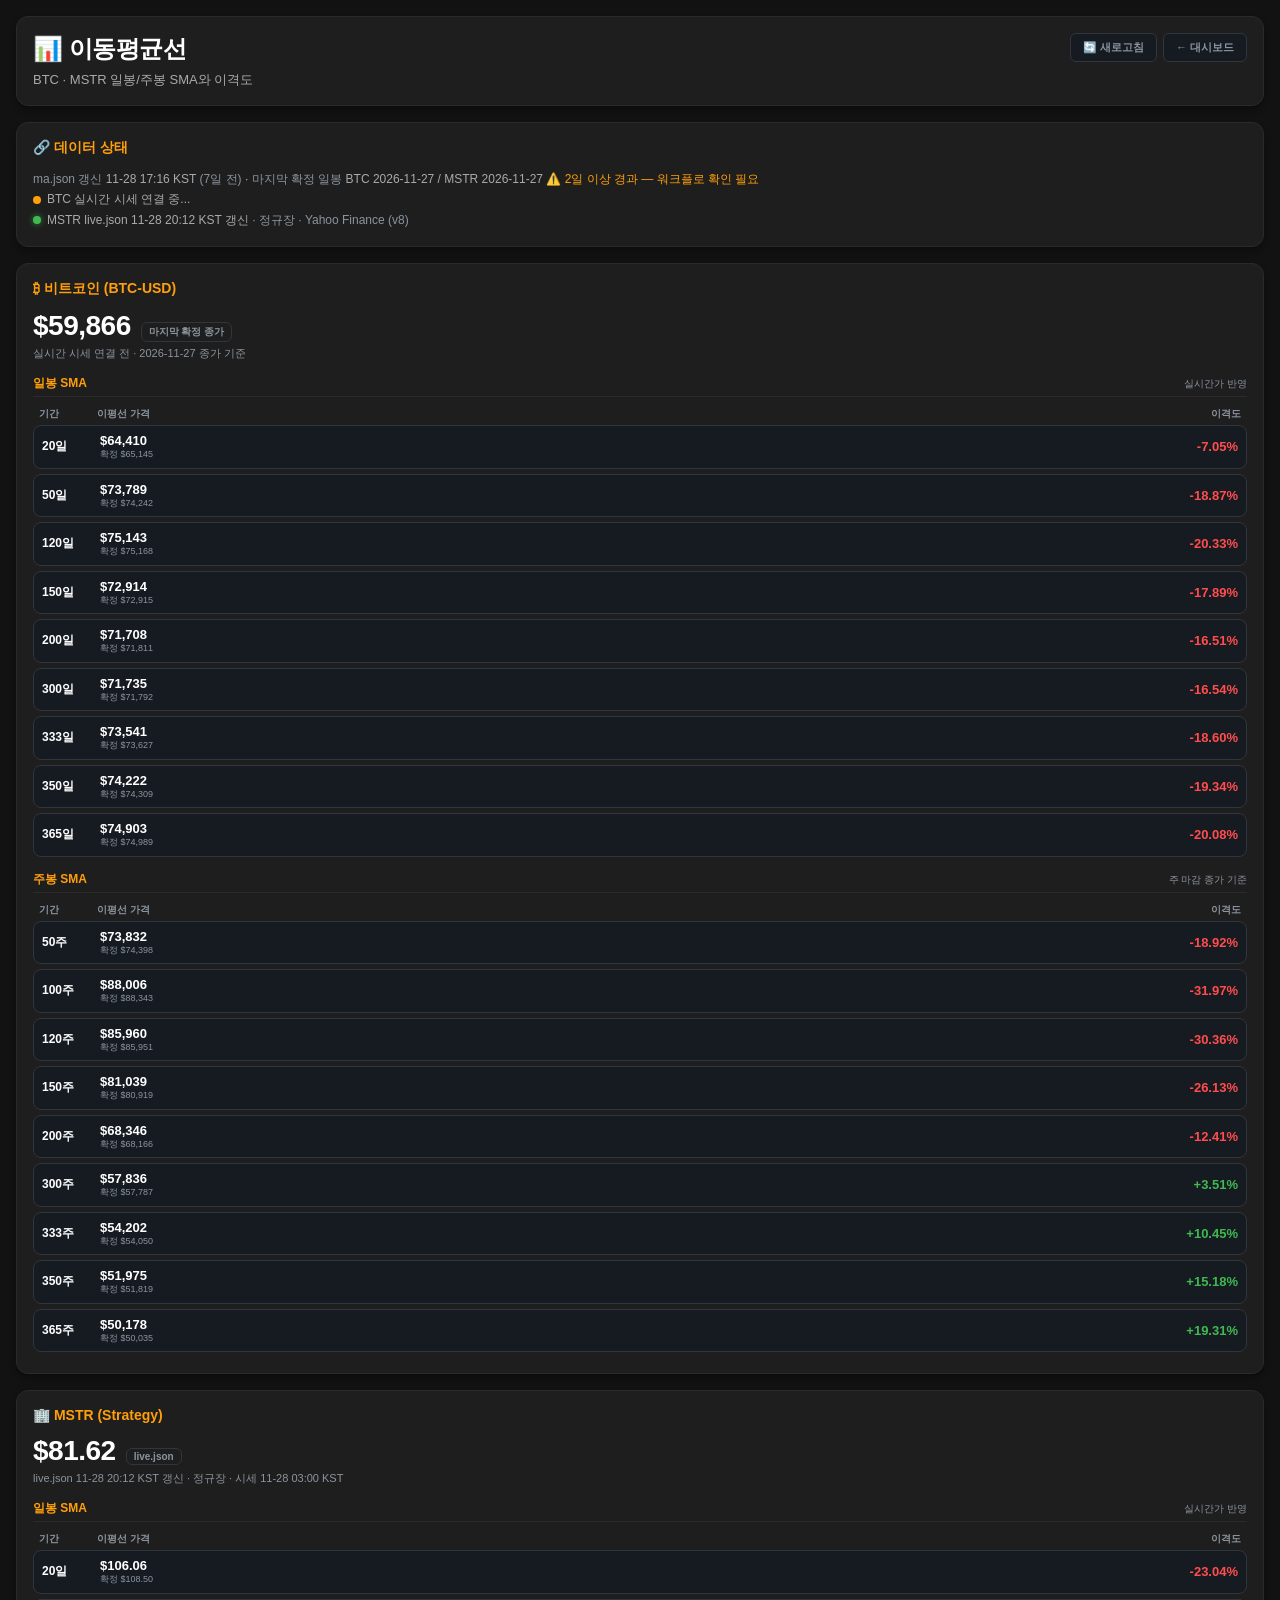
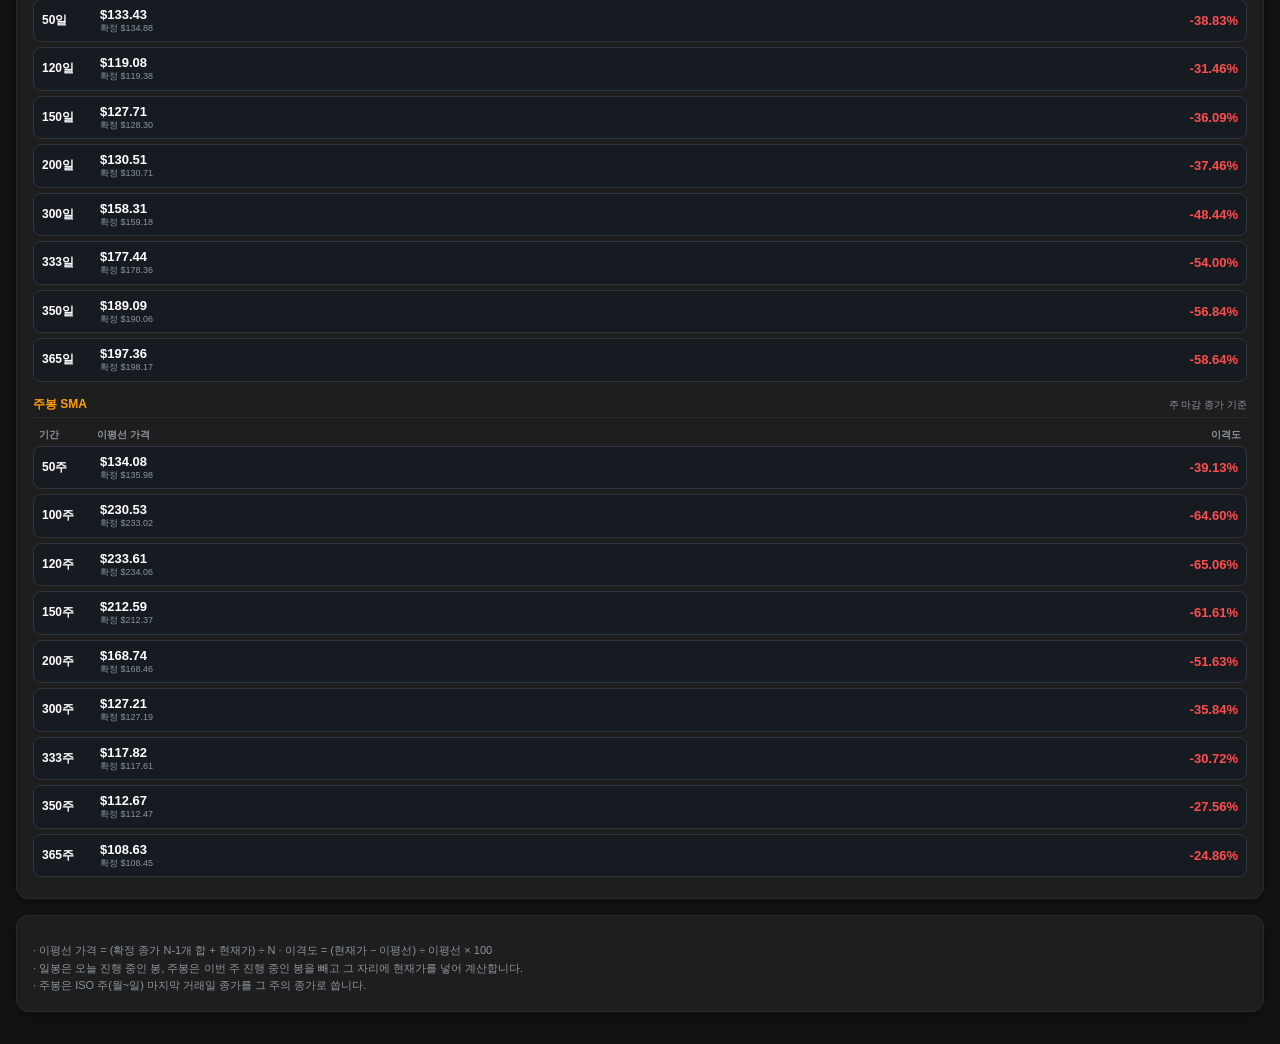
<file: ma.html>
<!DOCTYPE html>
<html lang="ko">
<head>
    <meta charset="UTF-8">
    <meta name="viewport" content="width=device-width, initial-scale=1.0">
    <meta name="theme-color" content="#121212">
    <title>이동평균선 (BTC · MSTR) | mnav</title>
    <style>
        * { -webkit-tap-highlight-color: transparent; }
        body { background-color: #121212; color: #ffffff; font-family: -apple-system, BlinkMacSystemFont, "Segoe UI", Roboto, sans-serif; margin: 0; padding: 16px; }
        .card { background-color: #1e1e1e; border-radius: 12px; padding: 16px; margin-bottom: 16px; border: 1px solid #2a2a2a; box-shadow: 0 4px 6px rgba(0,0,0,0.3); }
        .card-title { font-size: 14px; color: #ff9f0a; font-weight: bold; margin-bottom: 12px; }
        .header-row { display: flex; justify-content: space-between; align-items: flex-start; gap: 8px; flex-wrap: wrap; }
        .tf-btn { background: #161b22; border: 1px solid #30363d; color: #8b949e; padding: 5px 12px; border-radius: 6px; font-size: 11px; font-weight: bold; cursor: pointer; transition: 0.2s; text-decoration: none; display: inline-block; line-height: 1.5; }
        .tf-btn:hover { background: #2a2a2a; color: #fff; }
        .status-box { font-size: 12px; color: #aaa; line-height: 1.7; }
        .status-line { display: flex; align-items: center; gap: 6px; flex-wrap: wrap; }
        .dot { width: 8px; height: 8px; border-radius: 50%; background: #8b949e; display: inline-block; flex: none; }
        .dot.on { background: #3fb950; box-shadow: 0 0 6px rgba(63,185,80,0.7); }
        .dot.off { background: #ff4d4d; }
        .dot.wait { background: #ff9f0a; }
        .warn { color: #ff9f0a; }
        .muted { color: #8b949e; }
        .price-row { display: flex; align-items: baseline; gap: 10px; flex-wrap: wrap; margin-bottom: 4px; }
        .price-main { font-size: 28px; font-weight: bold; letter-spacing: -0.5px; }
        .price-sub { font-size: 11px; color: #8b949e; }
        .price-tag { font-size: 10px; padding: 2px 7px; border: 1px solid #30363d; border-radius: 6px; color: #8b949e; font-weight: bold; }
        .tf-title { font-size: 12px; font-weight: bold; color: #ff9f0a; margin: 14px 0 6px; padding-bottom: 4px; border-bottom: 1px solid #2a2a2a; display: flex; justify-content: space-between; align-items: baseline; }
        .tf-title .tf-sub { font-size: 10px; font-weight: normal; color: #8b949e; }
        .ma-head, .ma-row { display: grid; grid-template-columns: 52px 1fr 84px; align-items: center; gap: 6px; }
        .ma-head { font-size: 10px; color: #8b949e; font-weight: bold; padding: 4px 6px; }
        .ma-head .r { text-align: right; }
        .ma-row { background: #161b22; border: 1px solid #30363d; border-radius: 8px; padding: 7px 8px; margin-bottom: 5px; font-size: 13px; }
        .ma-period { font-size: 12px; font-weight: bold; color: #fff; }
        .ma-value { display: flex; flex-direction: column; line-height: 1.25; }
        .ma-price { font-weight: bold; font-variant-numeric: tabular-nums; }
        .ma-closed { font-size: 9px; color: #8b949e; font-variant-numeric: tabular-nums; }
        .ma-gap { text-align: right; font-weight: bold; font-size: 13px; font-variant-numeric: tabular-nums; }
        .up { color: #3fb950; }
        .down { color: #ff4d4d; }
        .flat { color: #8b949e; }
        .note { font-size: 11px; color: #8b949e; line-height: 1.6; margin-top: 10px; }
        .loading { font-size: 12px; color: #8b949e; padding: 8px 2px; }
        @media (max-width: 360px) {
            .ma-head, .ma-row { grid-template-columns: 44px 1fr 76px; }
            .price-main { font-size: 24px; }
        }
    </style>
</head>
<body>
    <div class="card">
        <div class="header-row">
            <div>
                <h2 style="margin:0 0 6px 0; letter-spacing: -0.5px;">📊 이동평균선</h2>
                <p style="margin:0; font-size:13px; color:#aaa;">BTC · MSTR 일봉/주봉 SMA와 이격도</p>
            </div>
            <div style="display:flex; gap:6px;">
                <button class="tf-btn" id="refreshBtn" onclick="refreshAll()">🔄 새로고침</button>
                <a class="tf-btn" href="index.html">← 대시보드</a>
            </div>
        </div>
    </div>

    <div class="card">
        <div class="card-title">🔗 데이터 상태</div>
        <div class="status-box">
            <div class="status-line"><span id="maStatus">ma.json 불러오는 중...</span></div>
            <div class="status-line">
                <span class="dot wait" id="btcDot"></span>
                <span id="btcStatus">BTC 실시간 시세 연결 중...</span>
            </div>
            <div class="status-line">
                <span class="dot wait" id="mstrDot"></span>
                <span id="mstrStatus">MSTR 시세 확인 중...</span>
            </div>
        </div>
    </div>

    <div class="card">
        <div class="card-title">₿ 비트코인 (BTC-USD)</div>
        <div class="price-row">
            <span class="price-main" id="btcPrice">—</span>
            <span class="price-tag" id="btcSourceTag">연결 중</span>
        </div>
        <div class="price-sub" id="btcPriceSub">실시간 시세를 기다리는 중입니다.</div>

        <div class="tf-title">일봉 SMA <span class="tf-sub">실시간가 반영</span></div>
        <div class="ma-head"><span>기간</span><span>이평선 가격</span><span class="r">이격도</span></div>
        <div id="btcDaily"><div class="loading">불러오는 중...</div></div>

        <div class="tf-title">주봉 SMA <span class="tf-sub">주 마감 종가 기준</span></div>
        <div class="ma-head"><span>기간</span><span>이평선 가격</span><span class="r">이격도</span></div>
        <div id="btcWeekly"><div class="loading">불러오는 중...</div></div>
    </div>

    <div class="card">
        <div class="card-title">🏢 MSTR (Strategy)</div>
        <div class="price-row">
            <span class="price-main" id="mstrPrice">—</span>
            <span class="price-tag" id="mstrSourceTag">연결 중</span>
        </div>
        <div class="price-sub" id="mstrPriceSub">시세를 기다리는 중입니다.</div>

        <div class="tf-title">일봉 SMA <span class="tf-sub">실시간가 반영</span></div>
        <div class="ma-head"><span>기간</span><span>이평선 가격</span><span class="r">이격도</span></div>
        <div id="mstrDaily"><div class="loading">불러오는 중...</div></div>

        <div class="tf-title">주봉 SMA <span class="tf-sub">주 마감 종가 기준</span></div>
        <div class="ma-head"><span>기간</span><span>이평선 가격</span><span class="r">이격도</span></div>
        <div id="mstrWeekly"><div class="loading">불러오는 중...</div></div>
    </div>

    <div class="card">
        <div class="note" id="methodNote">
            · 이평선 가격 = (확정 종가 N-1개 합 + 현재가) ÷ N · 이격도 = (현재가 − 이평선) ÷ 이평선 × 100<br>
            · 일봉은 오늘 진행 중인 봉, 주봉은 이번 주 진행 중인 봉을 빼고 그 자리에 현재가를 넣어 계산합니다.<br>
            · 주봉은 ISO 주(월~일) 마지막 거래일 종가를 그 주의 종가로 씁니다.
        </div>
    </div>

    <script>
        // ── 설정 ────────────────────────────────────────────────
        // 과거 마감 종가 합은 ma.json(워크플로가 매일 갱신), 현재가는 브라우저가 직접 받아온다.
        const PERIODS = {
            daily: [20, 50, 120, 150, 200, 300, 333, 350, 365],
            weekly: [50, 100, 120, 150, 200, 300, 333, 350, 365]
        };
        const BTC_POLL_MS = 5000;       // BTC 실시간 시세 주기
        const MSTR_POLL_MS = 60000;     // MSTR(live.json) 확인 주기
        const MA_RELOAD_MS = 600000;    // ma.json 다시 읽는 주기 (10분)
        const STALE_HOURS = 48;

        const state = {
            ma: null,
            maError: null,
            btcPrice: null,
            btcSource: null,
            btcAt: null,
            btcFailures: 0,
            live: null,
            mstrPrice: null,
            mstrAt: null
        };

        // ── 유틸 ────────────────────────────────────────────────
        function fetchWithTimeout(url, ms) {
            const controller = new AbortController();
            const timer = setTimeout(() => controller.abort(), ms);
            return fetch(url, { signal: controller.signal, cache: "no-store" })
                .finally(() => clearTimeout(timer));
        }

        function fmtPrice(value) {
            if (!Number.isFinite(value)) return "—";
            const digits = Math.abs(value) >= 1000 ? 0 : 2;
            return "$" + value.toLocaleString("en-US", {
                minimumFractionDigits: digits,
                maximumFractionDigits: digits
            });
        }

        function fmtGap(value) {
            if (!Number.isFinite(value)) return "—";
            const sign = value > 0 ? "+" : "";
            return sign + value.toFixed(2) + "%";
        }

        function gapClass(value) {
            if (!Number.isFinite(value)) return "flat";
            if (value > 0.0001) return "up";
            if (value < -0.0001) return "down";
            return "flat";
        }

        function fmtKst(isoString, withDate) {
            if (!isoString) return "—";
            const date = new Date(isoString);
            if (isNaN(date.getTime())) return "—";
            const parts = new Intl.DateTimeFormat("ko-KR", {
                timeZone: "Asia/Seoul",
                year: "numeric",
                month: "2-digit",
                day: "2-digit",
                hour: "2-digit",
                minute: "2-digit",
                second: "2-digit",
                hourCycle: "h23"
            }).formatToParts(date).reduce(function (acc, part) {
                acc[part.type] = part.value;
                return acc;
            }, {});

            const clock = parts.hour + ":" + parts.minute + (withDate ? "" : ":" + parts.second);
            return withDate ? parts.month + "-" + parts.day + " " + clock : clock;
        }

        function fmtAge(hours) {
            if (hours === null) return "";
            if (hours < 1) return "방금 전";
            if (hours < 48) return Math.round(hours) + "시간 전";
            return Math.round(hours / 24) + "일 전";
        }

        function hoursSince(isoString) {
            if (!isoString) return null;
            const time = new Date(isoString).getTime();
            if (!Number.isFinite(time)) return null;
            return (Date.now() - time) / 3600000;
        }

        // ── ma.json ────────────────────────────────────────────
        async function loadMa() {
            try {
                const res = await fetchWithTimeout("ma.json?_=" + Date.now(), 12000);
                if (!res.ok) throw new Error("HTTP " + res.status);
                const data = await res.json();
                if (!data || !data.symbols) throw new Error("형식 오류");
                state.ma = data;
                state.maError = null;
            } catch (error) {
                state.maError = error;
                if (!state.ma) {
                    document.getElementById("maStatus").innerHTML =
                        '<span class="down">ma.json 을 불러오지 못했습니다.</span> 잠시 후 새로고침해 주세요.';
                    return;
                }
            }
            renderMaStatus();
            renderSymbol("BTC-USD", "btc");
            renderSymbol("MSTR", "mstr");
        }

        function renderMaStatus() {
            const el = document.getElementById("maStatus");
            if (!state.ma) return;
            const data = state.ma;
            const age = hoursSince(data.updatedAt);
            const stale = age !== null && age > STALE_HOURS;
            const btcLast = data.symbols["BTC-USD"] || {};
            const mstrLast = data.symbols["MSTR"] || {};

            el.innerHTML =
                '<span class="muted">ma.json 갱신</span> ' + fmtKst(data.updatedAt, true) + " KST" +
                (age !== null ? ' <span class="muted">(' + fmtAge(age) + ')</span>' : "") +
                ' · <span class="muted">마지막 확정 일봉</span> BTC ' + (btcLast.lastDailyDate || "—") +
                " / MSTR " + (mstrLast.lastDailyDate || "—") +
                (stale ? ' <span class="warn">⚠️ 2일 이상 경과 — 워크플로 확인 필요</span>' : "") +
                (state.maError ? ' <span class="warn">(새 데이터 갱신 실패)</span>' : "");
        }

        // ── 렌더링 ─────────────────────────────────────────────
        function symbolData(key) {
            return state.ma && state.ma.symbols ? state.ma.symbols[key] : null;
        }

        function rowsHtml(symbolKey, kind, price) {
            const data = symbolData(symbolKey);
            if (!data) return '<div class="loading">ma.json 에 데이터가 없습니다.</div>';
            const block = data[kind] || {};
            const unit = kind === "daily" ? "일" : "주";

            return PERIODS[kind].map(function (period) {
                const cell = block[String(period)];
                if (!cell || !cell.available) {
                    return '<div class="ma-row"><div class="ma-period">' + period + unit + '</div>' +
                        '<div class="ma-value"><span class="ma-price flat">데이터 부족</span></div>' +
                        '<div class="ma-gap flat">—</div></div>';
                }
                const liveSma = (cell.prevSum + price) / period;
                const gap = ((price - liveSma) / liveSma) * 100;
                return '<div class="ma-row">' +
                    '<div class="ma-period">' + period + unit + '</div>' +
                    '<div class="ma-value">' +
                        '<span class="ma-price">' + fmtPrice(liveSma) + '</span>' +
                        '<span class="ma-closed">확정 ' + fmtPrice(cell.closedSma) + '</span>' +
                    '</div>' +
                    '<div class="ma-gap ' + gapClass(gap) + '">' + fmtGap(gap) + '</div>' +
                '</div>';
            }).join("");
        }

        function renderSymbol(symbolKey, prefix) {
            const data = symbolData(symbolKey);
            if (!data) return;

            const isBtc = prefix === "btc";
            const livePrice = isBtc ? state.btcPrice : state.mstrPrice;
            const price = Number.isFinite(livePrice) && livePrice > 0 ? livePrice : data.lastPrice;

            document.getElementById(prefix + "Price").textContent = fmtPrice(price);
            document.getElementById(prefix + "Daily").innerHTML = rowsHtml(symbolKey, "daily", price);
            document.getElementById(prefix + "Weekly").innerHTML = rowsHtml(symbolKey, "weekly", price);

            if (isBtc) renderBtcLabels(price, data);
            else renderMstrLabels(price, data);
        }

        function renderBtcLabels(price, data) {
            const tag = document.getElementById("btcSourceTag");
            const sub = document.getElementById("btcPriceSub");
            if (Number.isFinite(state.btcPrice) && state.btcSource !== "live.json") {
                tag.textContent = state.btcSource || "실시간";
                sub.textContent = "실시간 시세 · " + fmtKst(state.btcAt) + " KST 갱신 (5초마다)";
            } else if (Number.isFinite(state.btcPrice)) {
                tag.textContent = "live.json";
                sub.textContent = "실시간 연결 끊김 · live.json " + fmtKst(state.btcAt, true) + " KST 값";
            } else {
                tag.textContent = "마지막 확정 종가";
                sub.textContent = "실시간 시세 연결 전 · " + (data.lastDailyDate || "") + " 종가 기준";
            }
        }

        function renderMstrLabels(price, data) {
            const tag = document.getElementById("mstrSourceTag");
            const sub = document.getElementById("mstrPriceSub");
            const live = state.live || {};
            const session = live.mstrSession ? " · " + live.mstrSession : "";
            const quoteAt = live.mstrQuoteTime ? " · 시세 " + fmtKst(live.mstrQuoteTime, true) + " KST" : "";
            if (Number.isFinite(state.mstrPrice)) {
                tag.textContent = "live.json";
                sub.textContent = "live.json " + fmtKst(state.mstrAt, true) + " KST 갱신" + session + quoteAt;
            } else {
                tag.textContent = "마지막 확정 종가";
                sub.textContent = (data.lastDailyDate || "") + " 종가 기준";
            }
        }

        // ── BTC 실시간 시세 (Coinbase → Binance → CoinGecko) ─────
        async function fetchBtcFromCoinbase() {
            const res = await fetchWithTimeout("https://api.coinbase.com/v2/prices/spot?currency=USD", 3500);
            if (!res.ok) throw new Error("coinbase " + res.status);
            const data = await res.json();
            const value = parseFloat(data && data.data && data.data.amount);
            if (!(value > 0)) throw new Error("coinbase 값 없음");
            return { price: value, source: "Coinbase" };
        }

        async function fetchBtcFromBinance() {
            const res = await fetchWithTimeout("https://api.binance.com/api/v3/ticker/price?symbol=BTCUSDT", 3500);
            if (!res.ok) throw new Error("binance " + res.status);
            const data = await res.json();
            const value = parseFloat(data && data.price);
            if (!(value > 0)) throw new Error("binance 값 없음");
            return { price: value, source: "Binance" };
        }

        async function fetchBtcFromGecko() {
            const res = await fetchWithTimeout("https://api.coingecko.com/api/v3/simple/price?ids=bitcoin&vs_currencies=usd", 3500);
            if (!res.ok) throw new Error("coingecko " + res.status);
            const data = await res.json();
            const value = parseFloat(data && data.bitcoin && data.bitcoin.usd);
            if (!(value > 0)) throw new Error("coingecko 값 없음");
            return { price: value, source: "CoinGecko" };
        }

        async function pollBtc() {
            const sources = [fetchBtcFromCoinbase, fetchBtcFromBinance, fetchBtcFromGecko];
            for (let i = 0; i < sources.length; i++) {
                try {
                    const result = await sources[i]();
                    state.btcPrice = result.price;
                    state.btcSource = result.source;
                    state.btcAt = new Date().toISOString();
                    state.btcFailures = 0;
                    setBtcDot("on", true);
                    renderSymbol("BTC-USD", "btc");
                    return;
                } catch (error) { /* 다음 소스로 */ }
            }

            state.btcFailures += 1;
            // 3회 연속 실패하면 live.json 값으로 대체하고 상태를 끊김으로 표시한다.
            if (state.btcFailures >= 3) {
                if (state.live && Number.isFinite(state.live.btcPrice)) {
                    state.btcPrice = state.live.btcPrice;
                    state.btcSource = "live.json";
                    state.btcAt = state.live.updatedAt || null;
                    renderSymbol("BTC-USD", "btc");
                }
                setBtcDot("off", false);
            }
        }

        function setBtcDot(mode, streaming) {
            const dot = document.getElementById("btcDot");
            const text = document.getElementById("btcStatus");
            dot.className = "dot " + (mode === "on" ? "on" : mode === "off" ? "off" : "wait");

            if (streaming && Number.isFinite(state.btcPrice)) {
                text.innerHTML = "BTC 실시간 수신 중 · " + (state.btcSource || "") +
                    ' <span class="muted">(' + fmtKst(state.btcAt) + ' KST · ' + (BTC_POLL_MS / 1000) + '초 간격)</span>';
                return;
            }
            if (mode === "off") {
                const fallback = state.live && Number.isFinite(state.live.btcPrice)
                    ? "live.json 값(" + fmtPrice(state.live.btcPrice) + ") 사용 중"
                    : "ma.json 마지막 종가 사용 중";
                text.innerHTML = '<span class="warn">BTC 실시간 연결 끊김</span> <span class="muted">· ' + fallback + "</span>";
                return;
            }
            text.innerHTML = "BTC 실시간 수신 중 · " + (state.btcSource || "");
        }

        // ── live.json (MSTR 현재가 · BTC 백업) ───────────────────
        async function loadLive() {
            try {
                const res = await fetchWithTimeout("live.json?_=" + Date.now(), 6000);
                if (!res.ok) throw new Error("HTTP " + res.status);
                const data = await res.json();
                state.live = data || null;

                const mstr = parseFloat(data && data.mstrPrice);
                if (mstr > 0) {
                    state.mstrPrice = mstr;
                    state.mstrAt = data.updatedAt || new Date().toISOString();
                    document.getElementById("mstrDot").className = "dot on";
                    document.getElementById("mstrStatus").innerHTML =
                        "MSTR live.json " + fmtKst(state.mstrAt, true) + " KST 갱신" +
                        (data.mstrSession ? ' <span class="muted">· ' + data.mstrSession + "</span>" : "") +
                        (data.mstrSource ? ' <span class="muted">· ' + data.mstrSource + "</span>" : "");
                } else {
                    document.getElementById("mstrDot").className = "dot off";
                    document.getElementById("mstrStatus").innerHTML =
                        '<span class="warn">MSTR 시세(live.json) 없음</span> <span class="muted">· ma.json 마지막 종가 사용</span>';
                }
                renderSymbol("MSTR", "mstr");
            } catch (error) {
                document.getElementById("mstrDot").className = "dot off";
                document.getElementById("mstrStatus").innerHTML =
                    '<span class="warn">live.json 을 읽지 못했습니다</span> <span class="muted">· ma.json 마지막 종가 사용</span>';
                renderSymbol("MSTR", "mstr");
            }
        }

        // ── 주기 실행 ──────────────────────────────────────────
        function startTimers() {
            setInterval(function () {
                if (document.hidden) return;
                pollBtc();
            }, BTC_POLL_MS);

            setInterval(function () {
                if (document.hidden) return;
                loadLive();
            }, MSTR_POLL_MS);

            setInterval(function () {
                if (document.hidden) return;
                loadMa();
            }, MA_RELOAD_MS);

            document.addEventListener("visibilitychange", function () {
                if (!document.hidden) {
                    pollBtc();
                    loadLive();
                }
            });
        }

        async function refreshAll() {
            const button = document.getElementById("refreshBtn");
            button.textContent = "⏳ 갱신 중";
            await loadMa();
            await Promise.all([pollBtc(), loadLive()]);
            button.textContent = "🔄 새로고침";
        }

        async function init() {
            await loadMa();
            await Promise.all([pollBtc(), loadLive()]);
            // ma.json 보다 live.json 이 먼저 도착하는 경우를 한 번 더 반영한다.
            renderSymbol("BTC-USD", "btc");
            renderSymbol("MSTR", "mstr");
            startTimers();
        }

        init();
    </script>
</body>
</html>
</file>
